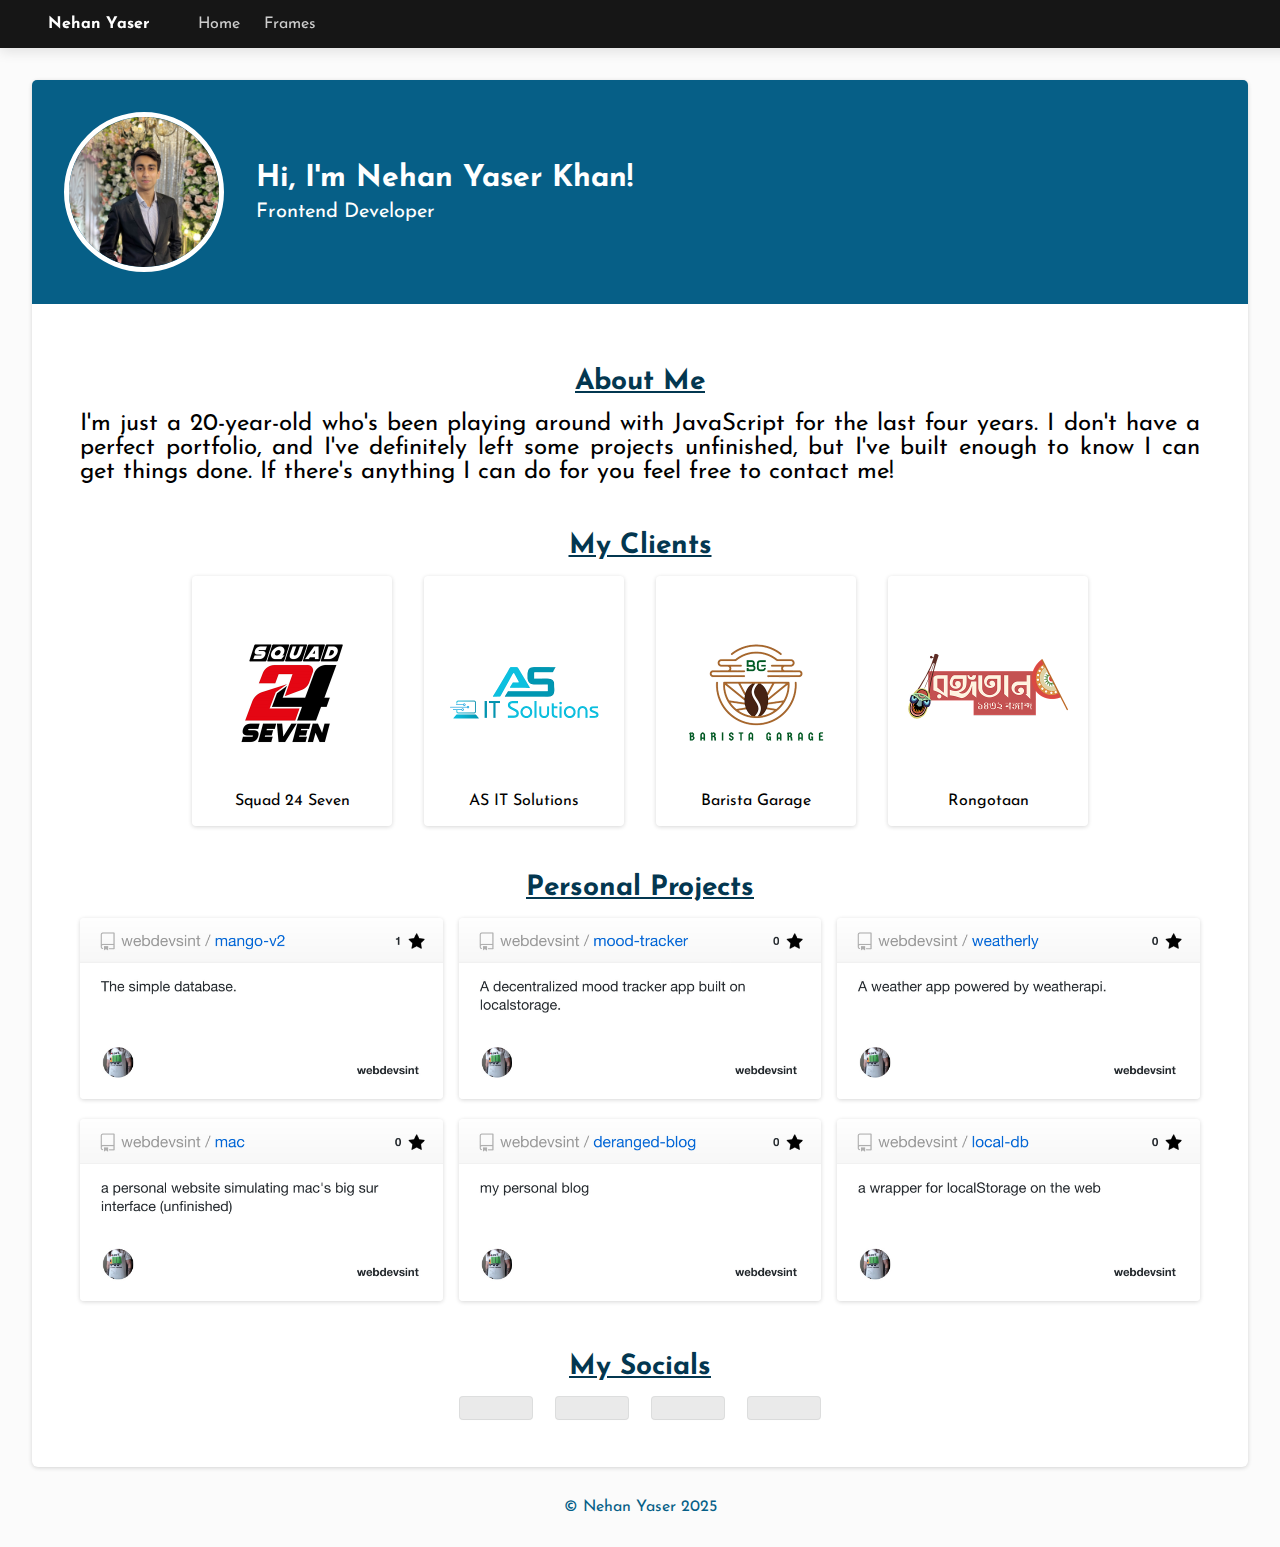
<file: index.html>
<!DOCTYPE html>
<html lang="en">
  <head>
    <meta charset="UTF-8" />
    <meta name="viewport" content="width=device-width, initial-scale=1.0" />
    <title>Nehan Yaser Khan</title>
    <link rel="stylesheet" href="/styles/index.css" />
    <link
      rel="stylesheet"
      href="https://fontawesome-pro.vercel.app/css/all.min.css"
    />
  </head>

  <body>
    <header>
      <h4>Nehan Yaser</h4>

      <nav>
        <a href="/">Home</a>
        <a href="frames.html"
          >Frames</a
        >
      </nav>
    </header>

    <div class="loader"></div>

    <div class="container">
      <div class="header">
        <img src="/assets/display.jpg" alt="Nehan Yaser Khan" />

        <div class="header-text">
          <h2>Hi, I'm Nehan Yaser Khan!</h2>
          <p>Frontend Developer</p>
        </div>
      </div>

      <section>
        <h2>About Me</h2>

        <p>
          I'm just a 20-year-old who's been playing around with JavaScript for
          the last four years. I don't have a perfect portfolio, and I've
          definitely left some projects unfinished, but I've built enough to
          know I can get things done. If there's anything I can do for you feel
          free to contact me!
        </p>
      </section>

      <section>
        <h2>My Clients</h2>

        <div class="clients">
          <a href="https://squad24seven.com/" target="_blank">
            <div class="client-card">
              <img src="/assets/247.png" alt="Squad 24 Seven" />
              <p>Squad 24 Seven</p>
            </div>
          </a>

          <a href="https://asitsolutions.net/" target="_blank">
            <div class="client-card">
              <img src="/assets/asit.png" alt="AS IT Solutions" />
              <p>AS IT Solutions</p>
            </div>
          </a>

          <a href="https://baristagarage.com/" target="_blank">
            <div class="client-card">
              <img src="/assets/baristag.png" alt="Barista Garage" />
              <p>Barista Garage</p>
            </div>
          </a>

          <a href="https://rongotaan.onrender.com/" target="_blank">
            <div class="client-card">
              <img src="/assets/rongotaan.png" alt="Rongotaan" />
              <p>Rongotaan</p>
            </div>
          </a>
        </div>
      </section>

      <section>
        <h2>Personal Projects</h2>

        <div class="projects">
          <div class="project-preview">
            <a href="https://github.com/webdevsint/mango-v2" target="_blank"
              ><img src="/assets/mango.jpg" alt="Mango"
            /></a>
            <a href="https://github.com/webdevsint/mood-tracker" target="_blank"
              ><img src="/assets/mood-tracker.jpg" alt="Mood Tracker"
            /></a>
            <a href="https://github.com/webdevsint/weatherly" target="_blank"
              ><img src="/assets/weatherly.jpg" alt="Weatherly"
            /></a>
          </div>

          <div class="project-preview">
            <a href="https://github.com/webdevsint/mac" target="_blank"
              ><img src="/assets/mac.jpg" alt="Mac (Unfinished)"
            /></a>
            <a
              href="https://github.com/webdevsint/deranged-blog"
              target="_blank"
              ><img src="/assets/blog.jpg" alt="Deranged Blog"
            /></a>
            <a href="https://github.com/webdevsint/local-db" target="_blank"
              ><img src="/assets/localdb.jpg" alt="Local DB"
            /></a>
          </div>
        </div>
      </section>

      <section>
        <h2>My Socials</h2>

        <div class="socials">
          <div class="socials-row">
            <a
              href="https://api.whatsapp.com/send?phone=8801778840205"
              target="_blank"
              ><div class="social"><i class="fa-brands fa-whatsapp"></i></div
            ></a>
            <a href="mailto:nehanyaser@gmail.com"
              ><div class="social"><i class="fa-regular fa-envelopes"></i></div
            ></a>
          </div>

          <div class="socials-row">
            <a href="https://github.com/webdevsint" target="_blank"
              ><div class="social"><i class="fa-brands fa-github"></i></div
            ></a>
            <a href="https://www.instagram.com/nehan_yaser/" target="_blank"
              ><div class="social"><i class="fa-brands fa-instagram"></i></div
            ></a>
          </div>
        </div>
      </section>
    </div>

    <footer>
      <p>&copy; Nehan Yaser 2025</p>
    </footer>

    <script>
      window.onload = () => {
        document.querySelector(".loader").style.display = "none";
        document.querySelector(".container").style.display = "flex";
      };
    </script>
  </body>
</html>
</file>
<file: styles/index.css>
@import url("https://fonts.googleapis.com/css2?family=Josefin+Sans:ital,wght@0,100..700;1,100..700&display=swap");

@keyframes fade {
  0% {
    opacity: 0;
  }
  50% {
    opacity: 1;
  }
}

* {
  margin: 0;
  padding: 0;
  font-family: "Josefin Sans", sans-serif;
  text-align: justify;
  text-decoration: none;
}

a:link,
a:visited,
a:hover,
a:active {
  -webkit-tap-highlight-color: transparent;
  outline: none;
}

.loader {
  display: flex;
  justify-content: center;
  align-items: center;
  color: #065f87;
  height: calc(100vh - 48px);
}

body {
  background: #fbfbfb;
}

header {
  background: #161616;
  color: white;
  padding: 1rem;
  display: flex;
  gap: 3rem;
  padding-inline: 3rem;
  position: fixed;
  top: 0;
  width: 100%;
  box-shadow: rgba(0, 0, 0, 0.1) 0px 4px 12px;
  z-index: 9999;
}

nav {
  display: flex;
  justify-content: center;
  align-items: center;
  gap: 1.5rem;
}

nav a {
  color: #cdcdcd;
  text-decoration: none;
}

nav a:hover {
  text-decoration: underline;
}

.container {
  margin: 2rem;
  margin-top: calc(2rem + 48px);
  box-shadow: rgba(0, 0, 0, 0.16) 0px 1px 4px;
  display: none;
  flex-direction: column;
  gap: 3rem;
  border-radius: 6px;
  animation: fade 1s linear;
  background: white;
}

.header {
  padding: 2rem;
  display: flex;
  gap: 2rem;
  margin-bottom: 1rem;
  background-color: #065f87;
  border-radius: 5px 5px 0 0;
  color: white;
}

.header img {
  height: 150px;
  width: 150px;
  border-radius: 50%;
  border: 5px solid white;
}

.header-text {
  display: flex;
  flex-direction: column;
  justify-content: center;
  gap: 0.5rem;
}

.header h2 {
  font-size: 30px;
}

.header p {
  font-size: 20px;
}

section {
  margin-inline: 3rem;
}

section h2 {
  font-size: 28px;
  text-align: center;
  margin-bottom: 1rem;
  color: #033750;
  text-decoration: underline;
}

section p {
  font-size: 24px;
}

.clients {
  display: flex;
  flex-wrap: wrap;
  justify-content: center;
  align-items: center;
  gap: 2rem;
}

.clients a {
  color: black;
  cursor: pointer;
}

.clients a:hover {
  color: #033750;
}

.client-card {
  width: 200px;
  height: 250px;
  background: white;
  display: flex;
  flex-direction: column;
  justify-content: center;
  align-items: center;
  box-shadow: rgba(0, 0, 0, 0.16) 0px 1px 4px;
  transition: 0.1s;
  border-radius: 4px;
}

.client-card:hover,
.project-preview img:hover {
  box-shadow: rgba(0, 0, 0, 0.24) 0px 3px 8px;
}

.client-card img {
  width: 200px;
  -webkit-user-select: none;
  -moz-user-select: none;
  -ms-user-select: none;
  user-select: none;
}

.client-card p {
  font-size: initial;
}

.projects {
  display: flex;
  flex-direction: column;
  justify-content: center;
  align-items: center;
  gap: 1rem;
}

.project-preview {
  display: grid;
  grid-template-columns: repeat(3, 1fr);
  gap: 1rem;
}

.project-preview img {
  width: 100%;
  max-width: 400px;
  box-shadow: rgba(0, 0, 0, 0.16) 0px 1px 4px;
  cursor: pointer;
  transition: 0.1s;
  border-radius: 4px;
  -webkit-user-select: none;
  -moz-user-select: none;
  -ms-user-select: none;
  user-select: none;
}

.socials {
  display: flex;
  display: flex;
  justify-content: center;
  align-items: center;
  gap: 1.5rem;
  margin-bottom: 3rem;
  flex-wrap: wrap;
}

.socials-row {
  display: flex;
  gap: 1.5rem;
}

.socials a {
  color: #065f87;
  font-size: 30px;
}

.social {
  background: #eaeaea;
  padding: 0.7rem 1rem;
  border-radius: 3px;
  transition: 0.1s;
  cursor: pointer;
  width: 40px;
  display: flex;
  justify-content: center;
  align-items: center;
  box-shadow: rgba(0, 0, 0, 0.02) 0px 1px 3px 0px,
    rgba(27, 31, 35, 0.15) 0px 0px 0px 1px;
}

.social:hover {
  color: white;
  background: #065f87;
}

footer {
  margin-bottom: 2rem;
  display: flex;
  justify-content: center;
  align-items: center;
  color: #065f87;
}

@media (max-width: 500px) {
  .clients {
    flex-direction: column;
    height: auto;
  }

  .project-preview {
    display: flex;
    justify-content: center;
    align-items: center;
    flex-wrap: wrap;
  }
}

@media (max-width: 520px) {
  .container {
    margin: 1rem;
    margin-top: calc(1rem + 48px);
  }

  .header {
    justify-content: center;
    align-items: center;
    flex-direction: column;
  }

  .header img {
    height: 130px;
    width: 130px;
  }

  .header-text {
    align-items: center;
    text-align: center;
  }

  .header h2 {
    text-align: center;
  }

  section {
    margin-inline: 2rem;
  }

  footer {
    margin-bottom: 1rem;
  }
}

@media (max-width: 400px) {
  header {
    gap: 2.5rem;
    justify-content: center;
    align-items: center;
    padding-inline: 0;
  }
}
</file>
